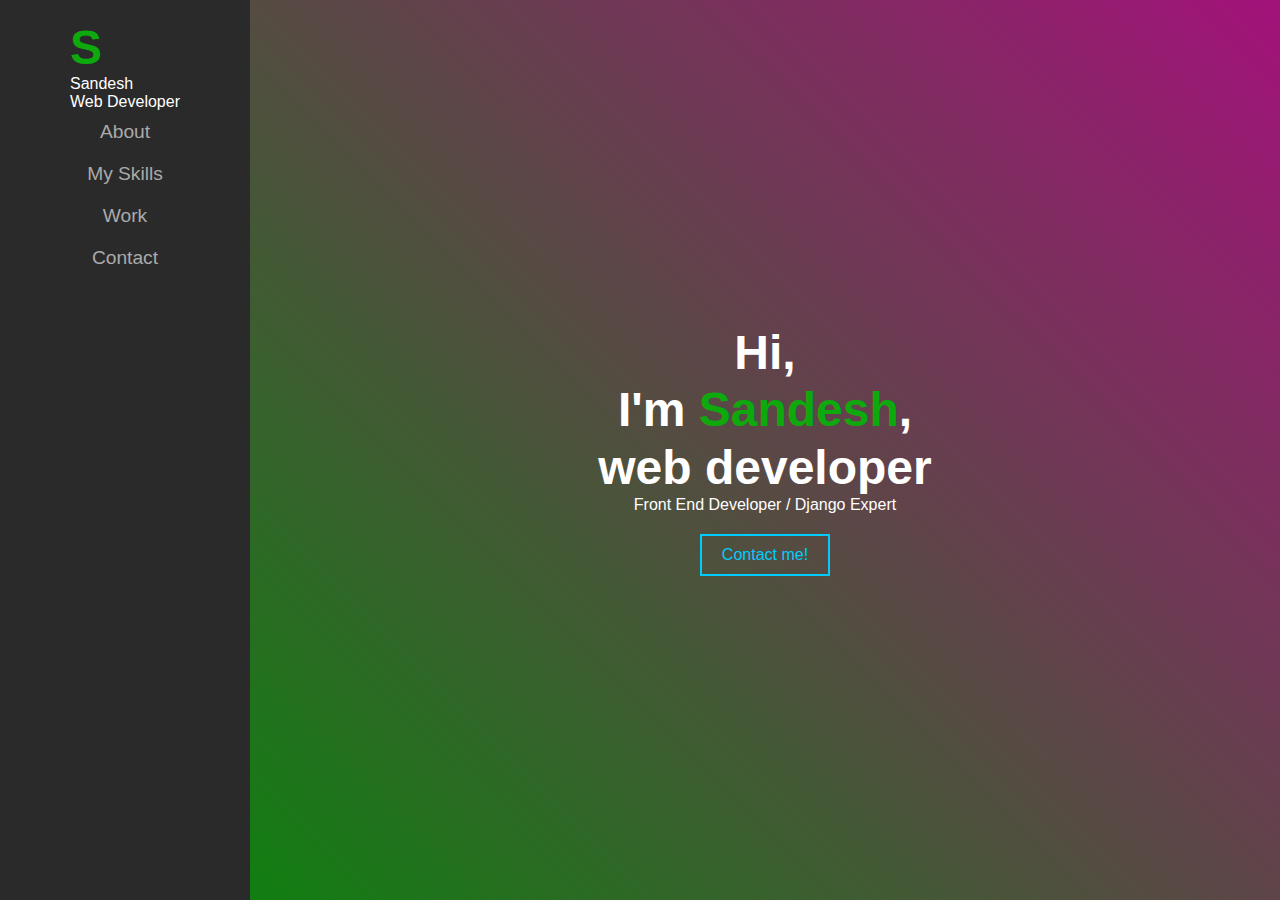
<file: index.html>
<!DOCTYPE html>
<html lang="en">
<head>
    <meta charset="UTF-8">
    <meta name="viewport" content="width=device-width, initial-scale=1.0">
    <title>Sandesh Portfolio</title>
    <link rel="stylesheet" href="./assets/css/style.css">
</head>
<body>
    <!-- Sidebar -->
    <aside class="sidebar">
        <div class="logo">
            <h1>S</h1>
            <p>Sandesh</p>
            <span>Web Developer</span>
        </div>
        <nav>
            <ul>
                <li><a href="./index.html">About</a></li>
                <li><a href="./skill.html">My Skills</a></li>
                <li><a href="./work.html">Work</a></li>
                <li><a href="./contact.html">Contact</a></li>
            </ul>
        </nav>
        <div class="social-links">
            <!-- Add social icons with links -->
        </div>
    </aside>

    <!-- Main Content -->
    <main class="landing">
        <div class="content">
            <h1>Hi,<br> I'm <span class="highlight">Sandesh</span>,<br> web developer</h1>
            <p>Front End Developer / Django Expert</p>
            <a href="#contact" class="contact-btn">Contact me!</a>
        </div>
        <div class="background-animation">
            <!-- Optional: SVG or CSS animation -->
        </div>
    </main>
    
    <style src="./assets/js/style.js"></style>
</body>
</html>
</file>
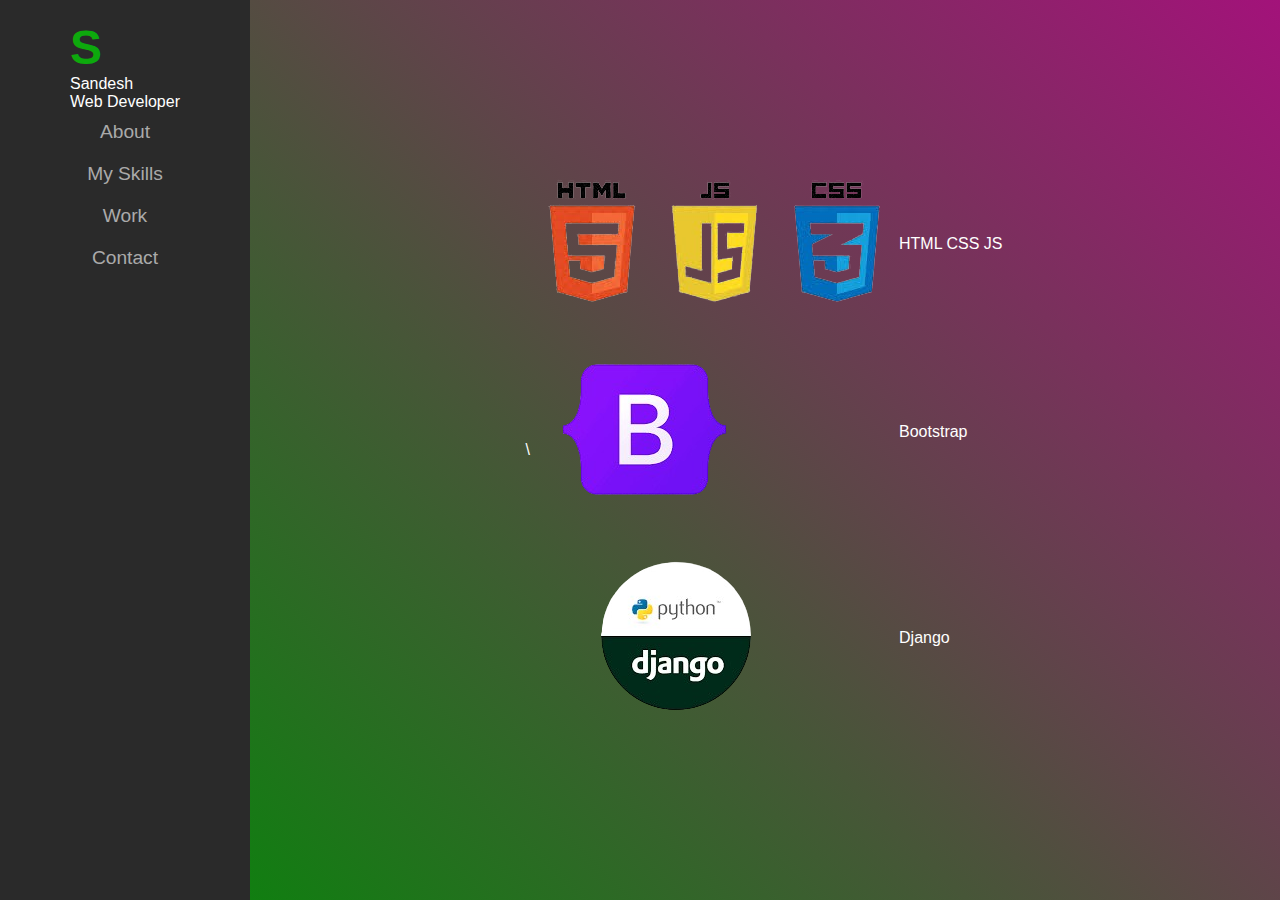
<file: skill.html>
<!DOCTYPE html>
<html lang="en">
<head>
    <meta charset="UTF-8">
    <meta name="viewport" content="width=device-width, initial-scale=1.0">
    <title>Jack's Portfolio</title>
    <link rel="stylesheet" href="./assets/css/style.css">
</head>
<body>
    <!-- Sidebar -->
    <aside class="sidebar">
        <div class="logo">
            <h1>S</h1>
            <p>Sandesh</p>
            <span>Web Developer</span>
        </div>
        <nav>
            <ul>
                <li><a href="./index.html">About</a></li>
                <li><a href="./skill.html">My Skills</a></li>
                <li><a href="./work.html">Work</a></li>
                <li><a href="./contact.html">Contact</a></li>
            </ul>
        </nav>
        <div class="social-links">
            <!-- Add social icons with links -->
        </div>
    </aside>

    <!-- Main Content -->
    <main class="landing">
        <table>
            <tr>
            <td><img src="./assets/images/html.png"  alt=""></td>\
                <td>HTML CSS JS</td>
            </tr>
            <tr>
                <td><img src="./assets/images/boot.png" alt=""></td>
                <td>Bootstrap</td>
            </tr>
            <tr>
                <td><img src="./assets/images/django.png" alt=""></td>
            <td>Django</td>
            </tr>
        </table>
        <div class="background-animation">
            <!-- Optional: SVG or CSS animation -->
        </div>
    </main>
    <style src="./assets/js/style.js"></style>
</body>
</html>
</file>
<file: assets/css/style.css>
/* Basic reset and font styles */
* {
    margin: 0;
    padding: 0;
    box-sizing: border-box;
    font-family: Arial, sans-serif;
}

body {
    display: flex;
    min-height: 100vh;
    color: #fff;
    background-color: #1a1a1a;
}

/* Sidebar styling */
.sidebar {
    width: 250px;
    background-color: #2a2a2a;
    padding: 20px;
    display: flex;
    flex-direction: column;
    align-items: center;
    color: #fff;
}

.logo h1 {
    font-size: 3rem;
    color: #0da90d; /* Match colors from the design */
}

nav ul {
    list-style: none;
    text-align: center;
}

nav ul li a {
    text-decoration: none;
    color: #aaa;
    padding: 10px;
    display: block;
    font-size: 1.2em;
    transition: color 0.3s;
}

nav ul li a:hover {
    color: #3ad23d;
}

/* Main content area */
.landing {
    flex: 1;
    display: flex;
    align-items: center;
    justify-content: center;
    position: relative;
    padding: 20px;
}

.content {
    text-align: center;
}

.content h1 {
    font-size: 3rem;
    line-height: 1.2;
}

.highlight {
    color: #0da90d; /* Pink color for the highlighted name */
}

.contact-btn {
    display: inline-block;
    margin-top: 20px;
    padding: 10px 20px;
    color: #00ccff;
    border: 2px solid #00ccff;
    text-decoration: none;
    transition: background-color 0.3s, color 0.3s;
}

.contact-btn:hover {
    background-color: #00ccff;
    color: #1a1a1a;
}

/* Optional: Background animation */
.background-animation {
    position: absolute;
    width: 100%;
    height: 100%;
    background: url('path-to-your-animation-image.jpg') center / cover;
    opacity: 0.2; /* Adjust opacity to make it subtle */
}
.background-animation {
    position: absolute;
    top: 0;
    left: 0;
    right: 0;
    bottom: 0;
    z-index: -1;
    background: linear-gradient(45deg, #0da90d, #dd0fa3);
    opacity: 0.7;
    animation: move 6s infinite alternate;
}

 @keyframes move {
    0% {
        transform: translateX(0);
    }
    100% {
        transform: translateX(-200px);
    }
} 
/* Work section styles */
.works {
    display: flex;
    gap: 20px;
    flex-wrap: wrap;
    justify-content: center;
    padding: 20px;
}

.work-item {
    background-color: #2a2a2a;
    border-radius: 8px;
    padding: 15px;
    text-align: center;
    width: 250px;
    transition: transform 0.3s;
}

.work-item img {
    width: 100%;
    border-radius: 8px;
    margin-bottom: 10px;
}

.work-item h2 {
    font-size: 1.5em;
    color: #0da90d;
}

.work-item p {
    color: #aaa;
}

.work-item:hover {
    transform: scale(1.05);
}
/* Styling for the Social Media Heading */
/* Styling for the Social Media Heading */
.social-heading {
    font-size: 1.1em;
    color: #aaa;
    text-align: center;
    margin-bottom: 10px;
}

/* Improved Social Media Links Styling */
.social-links {
    display: flex;
    flex-direction: column;
    align-items: center;
    gap: 15px; /* Adjust spacing between the heading and icons */
    margin-top: 20px;
}

.social-links a {
    display: inline-block;
    padding: 5px; /* Add padding to space the icons */
    transition: transform 0.3s ease, opacity 0.3s ease;
}

.social-links img {
    width: 90px; /* Set consistent size */
    height: 90px;
    object-fit: contain; /* Ensures the icon is properly sized without stretching */
    transition: transform 0.3s, opacity 0.3s;
    border-radius: 50%; /* Make icons circular */
}

.social-links img:hover {
    transform: scale(1.1); /* Increase size slightly on hover */
    opacity: 0.8;
}

/* Ensuring the entire icon area is clickable */
.social-links a:hover {
    opacity: 0.9;
}
</file>
